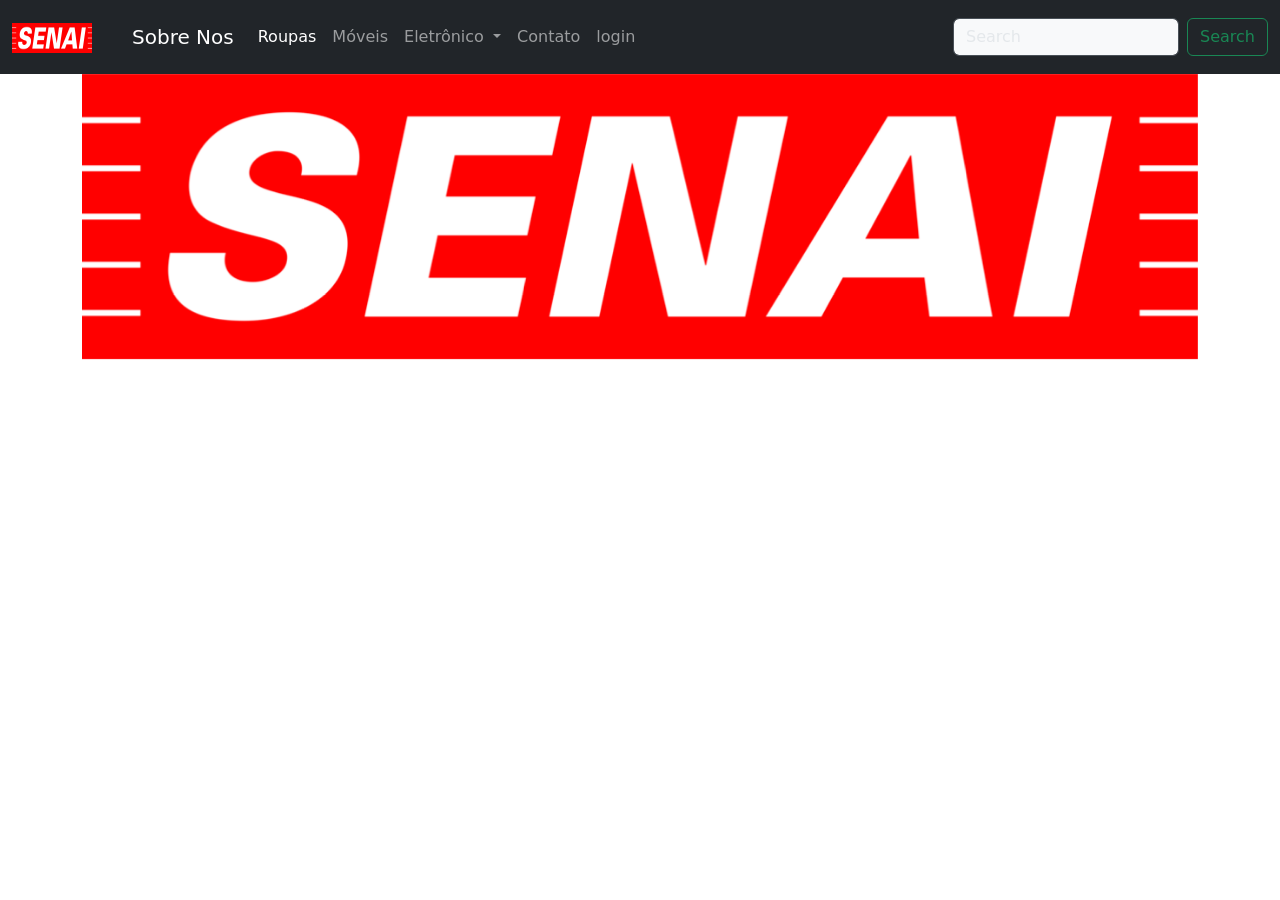
<file: BootStrapComponentes/index.html>
<!DOCTYPE html>
<html lang="en">

<head>
    <meta charset="UTF-8">
    <meta http-equiv="X-UA-Compatible" content="IE=edge">
    <meta name="viewport" content="width=device-width, initial-scale=1.0">
    <link rel="stylesheet" href="style.css">
    <link href="https://cdn.jsdelivr.net/npm/bootstrap@5.3.0-alpha3/dist/css/bootstrap.min.css" rel="stylesheet"
        integrity="sha384-KK94CHFLLe+nY2dmCWGMq91rCGa5gtU4mk92HdvYe+M/SXH301p5ILy+dN9+nJOZ" crossorigin="anonymous">
    <title>BootStrap</title>
</head>

<body>
   <!-- criar um header -->
    <header>
        <nav class="navbar navbar-expand-lg bg-dark" data-bs-theme="dark">
            <nav class="navbar navbar-expand-lg bg-dark" data-bs-theme="dark">
                <div class="container">
                  <a class="navbar-brand" href="#">
                    <img src="img/SENAI_São_Paulo_logo.png" alt="logo" width="80px" height="30px" >
                  </a>
                </div>
              </nav>
            <div class="container-fluid">
              <a class="navbar-brand" href="#">Sobre Nos</a>
              <button class="navbar-toggler" type="button" data-bs-toggle="collapse" data-bs-target="#navbarSupportedContent" aria-controls="navbarSupportedContent" aria-expanded="false" aria-label="Toggle navigation">
                <span class="navbar-toggler-icon"></span>
              </button>
              <div class="collapse navbar-collapse" id="navbarSupportedContent">
                <ul class="navbar-nav me-auto mb-2 mb-lg-0">
                  <li class="nav-item">
                    <a class="nav-link active" aria-current="page" href="#">Roupas</a>
                  </li>
                  <li class="nav-item">
                    <a class="nav-link" href="#">Móveis</a>
                  </li>
                  <li class="nav-item dropdown">
                    <a class="nav-link dropdown-toggle" href="#" role="button" data-bs-toggle="dropdown" aria-expanded="false">
                      Eletrônico
                    </a>
                    <ul class="dropdown-menu">
                      <li><a class="dropdown-item" href="#">Action</a></li>
                      <li><a class="dropdown-item" href="#">Another action</a></li>
                      <li><hr class="dropdown-divider"></li>
                      <li><a class="dropdown-item" href="#">Something else here</a></li>
                    </ul>
                  </li>
                  <li class="nav-item">
                    <a class="nav-link">Contato</a>
                  </li>
                  <li class="nav-item">
                    <a class="nav-link">login</a>
                  </li>
                </ul>
                <form class="d-flex" role="search">
                  <input class="form-control me-2 bg-light" type="search" placeholder="Search" aria-label="Search">
                  <button class="btn btn-outline-success" type="submit">Search</button>
                </form>
              </div>
            </div>
          </nav>
    </header>
    <section>
        <div class="container">
            <div class="row" height:"70vh">
                <div class="col">
                    <div id="carouselExampleIndicators" class="carousel slide">
                        <div class="carousel-indicators">
                          <button type="button" data-bs-target="#carouselExampleIndicators" data-bs-slide-to="0" class="active" aria-current="true" aria-label="Slide 1"></button>
                          <button type="button" data-bs-target="#carouselExampleIndicators" data-bs-slide-to="1" aria-label="Slide 2"></button>
                          <button type="button" data-bs-target="#carouselExampleIndicators" data-bs-slide-to="2" aria-label="Slide 3"></button>
                        </div>
                        <div class="carousel-inner" style="height: 70vh;">
                          <div class="carousel-item active">
                            <img src="img/SENAI_São_Paulo_logo.png" class="d-block w-100" alt="...">
                          </div>
                          <div class="carousel-item">
                            <img src="img/SENAI_São_Paulo_logo.png" class="d-block w-100" alt="...">
                          </div>
                          <div class="carousel-item">
                            <img src="img/SENAI_São_Paulo_logo.png" class="d-block w-100" alt="...">
                          </div>
                        </div>
                        <button class="carousel-control-prev" type="button" data-bs-target="#carouselExampleIndicators" data-bs-slide="prev">
                          <span class="carousel-control-prev-icon" aria-hidden="true"></span>
                          <span class="visually-hidden">Previous</span>
                        </button>
                        <button class="carousel-control-next" type="button" data-bs-target="#carouselExampleIndicators" data-bs-slide="next">
                          <span class="carousel-control-next-icon" aria-hidden="true"></span>
                          <span class="visually-hidden">Next</span>
                        </button>
                      </div>
                </div>
            </div>
        </div>
    </section>
</body>
<script src="https://cdn.jsdelivr.net/npm/bootstrap@5.3.0-alpha3/dist/js/bootstrap.bundle.min.js"
    integrity="sha384-ENjdO4Dr2bkBIFxQpeoTz1HIcje39Wm4jDKdf19U8gI4ddQ3GYNS7NTKfAdVQSZe"
    crossorigin="anonymous"></script>

</html>
</file>
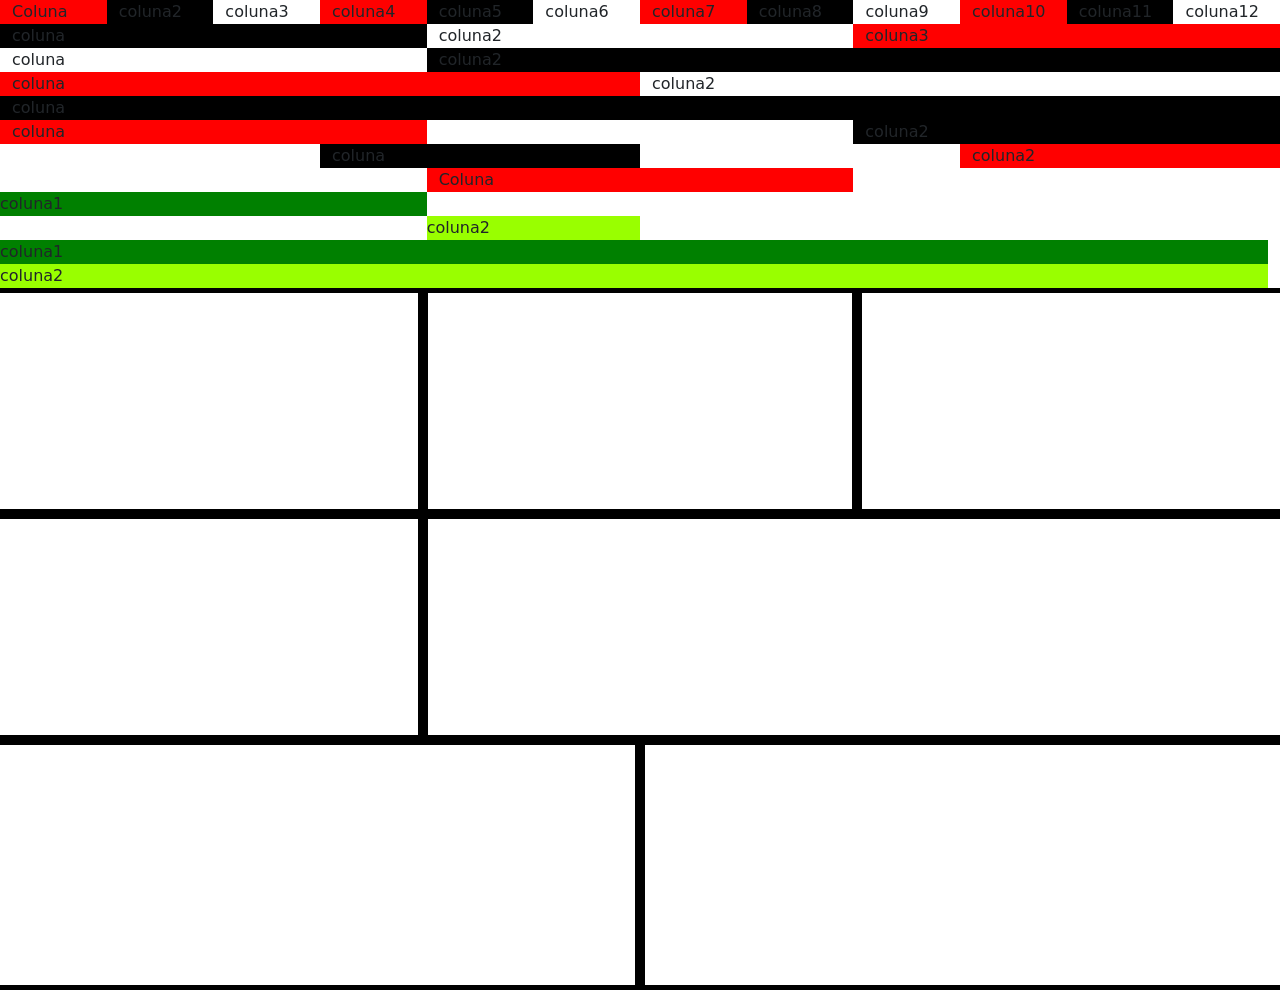
<file: BootStrapGrid/index.html>
<!DOCTYPE html>
<html lang="pt-br">
<head>
    <meta charset="UTF-8">
    <meta http-equiv="X-UA-Compatible" content="IE=edge">
    <meta name="viewport" content="width=device-width, initial-scale=1.0">
    <link rel="stylesheet" href="https://cdn.jsdelivr.net/npm/bootstrap@5.3.0-alpha3/dist/css/bootstrap.min.css">
    <title>bootstrap</title>
</head>
<body>
    <div class="container-fluid">
        <div class="row">
            <div class="col" style="background-color: rgb(255, 0, 0);">Coluna</div>
            <div class="col" style="background-color: black;">coluna2</div>
            <div class="col" style="background-color: rgb(255, 255, 255);">coluna3</div>
            <div class="col" style="background-color: rgb(255, 0, 0);">coluna4</div>
            <div class="col" style="background-color: rgb(0, 0, 0);">coluna5</div>
            <div class="col" style="background-color: rgb(255, 255, 255);">coluna6</div>
            <div class="col" style="background-color: rgb(255, 0, 0);">coluna7</div>
            <div class="col" style="background-color: black;">coluna8</div>
            <div class="col" style="background-color: rgb(255, 255, 255);">coluna9</div>
            <div class="col" style="background-color: rgb(255, 0, 0);">coluna10</div>
            <div class="col" style="background-color: rgb(0, 0, 0);">coluna11</div>
            <div class="col" style="background-color: rgb(255, 255, 255);">coluna12</div>
        </div>

        <div class="row">
            <div class="col-4" style="background-color: rgb(0, 0, 0);">coluna</div>
            <div class="col-4" style="background-color: rgb(255, 255, 255);">coluna2</div>
            <div class="col-4" style="background-color: rgb(255, 0, 0);">coluna3</div>
        </div>

        <div class="row">
            <div class="col-4" style="background-color: rgb(255, 255, 255);">coluna</div>
            <div class="col-8" style="background-color: black;">coluna2</div>
        </div>

        <div class="row">
            <div class="col-6" style="background-color: rgb(255, 0, 0);">coluna</div>
            <div class="col-6" style="background-color: rgb(255, 255, 255);">coluna2</div>
        </div>

        <div class="row">
            <div class="col-12" style="background-color: rgb(0, 0, 0);">coluna</div>
        </div>

        <div class="row">
            <div class="col-4" style="background-color: rgb(255, 0, 0);">coluna</div>
            <div class="col-4 offset-4" style="background-color: rgb(0, 0, 0);">coluna2</div>
        </div>

        <div class="row">
            <div class="col-3 offset-3" style="background-color: rgb(0, 0, 0);">coluna</div>
            <div class="col-3 offset-3" style="background-color: rgb(255, 0, 0);">coluna2</div>
        </div>

        <div class="row">
            <div class="col-4 offset-4" style="background-color: rgb(255, 0, 0);">Coluna</div>
        </div>
    </div>

    <div class="row">
        <div class="col">
                    <div class="col-4" style="background-color: green;">coluna1</div>
                    <div class="col-2 offset-4" style="background-color: rgb(153, 255, 0);">coluna2</div>
        </div>
        <div class="row">
            <div class="col-md-6 col-md-12" style="background-color: green;">coluna1</div>
            <div class="col1-md-6 col-12" style="background-color: rgb(153, 255, 0);">coluna2</div>
        </div>
        <div class="container">
        <div class="row" style="margin: top 60px;">
            <div class="col" style="border: 5px; border-style: solid; border-color: rgb(0, 0, 0)"><br><br><br><br><br><br><br><br><br></div>
            <div class="col" style="border: 5px; border-style: solid; border-color: rgb(0, 0, 0)"></div>
            <div class="col" style="border: 5px; border-style: solid; border-color: rgb(0, 0, 0)"></div>
        </div>
        <div class="row">
            <div class="col-4" style="border: 5px; border-style: solid; border-color: rgb(0, 0, 0)"><br><br><br><br><br><br><br><br><br></div>
            <div class="col-8" style="border: 5px; border-style: solid; border-color: rgb(0, 0, 0)"></div>
        </div>
        <div class="row">
            <div class="col" style="border: 5px; border-style: solid; border-color: rgb(0, 0, 0)"><br><br><br><br><br><br><br><br><br><br></div>
            <div class="col" style="border: 5px; border-style: solid; border-color: rgb(0, 0, 0)"></div>
        </div>
        </div>
    </div>
</body>
</html>
</file>
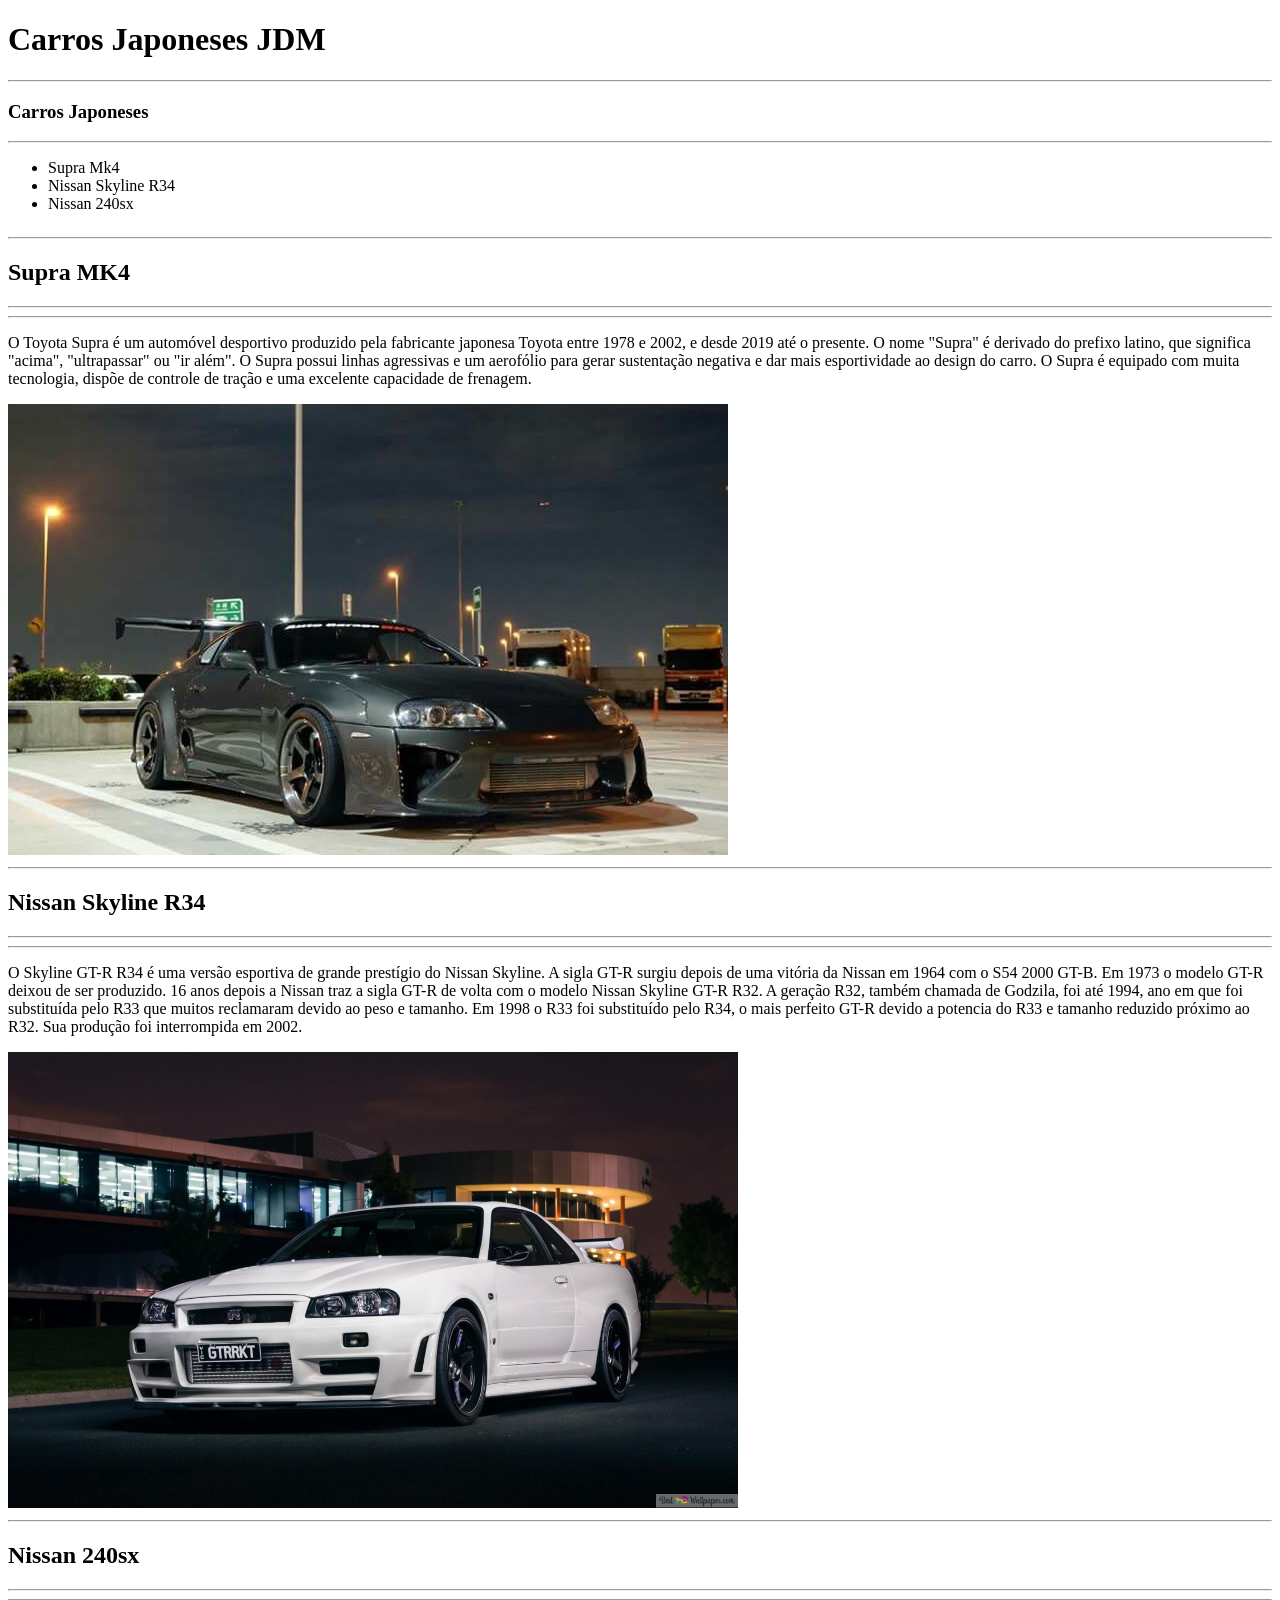
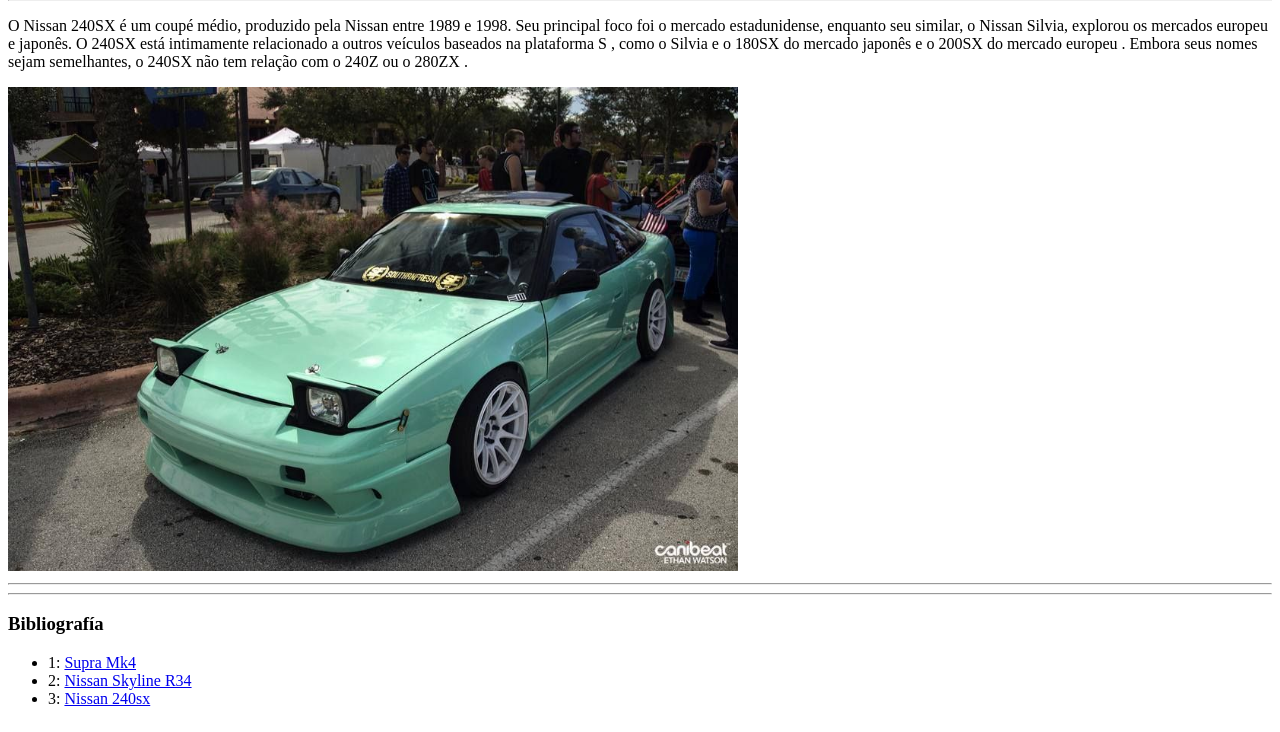
<file: Exercicio1Wiki/index.html>
<!DOCTYPE html>
<html lang="pt-br">

<head>
    <meta charset="UTF-8">
    <meta http-equiv="X-UA-Compatible" content="IE=edge">
    <meta name="viewport" content="width=device-width, initial-scale=1.0">
    <title>Página Wiki</title>
</head>

<body>
    <h1>Carros Japoneses JDM</h1>
    <hr>
    <h3>Carros Japoneses</h3>
    <hr>
    <table>
        <ul>
            <li>Supra Mk4</li>
            <li>Nissan Skyline R34</li>
            <li>Nissan 240sx</li>
        </ul>
    </table>
    <hr>
    <h2>Supra MK4</h2>
    <hr>
    <hr>
    <p>O Toyota Supra é um automóvel desportivo produzido pela fabricante japonesa Toyota entre 1978 e 2002, e desde
        2019 até o presente. O nome "Supra" é derivado do prefixo latino, que significa "acima", "ultrapassar" ou "ir
        além". O Supra possui linhas agressivas e um aerofólio para gerar sustentação negativa e dar mais esportividade
        ao design do carro. O Supra é equipado com muita tecnologia, dispõe de controle de tração e uma excelente
        capacidade de frenagem.</p>
    <img src="Img/7a20f7ca42d6ac8cc7ac5b79fec4a830.jpg" alt="Supra Mk4">
    <hr>
    <h2>Nissan Skyline R34</h2>
    <hr>
    <hr>
    <p>O Skyline GT-R R34 é uma versão esportiva de grande prestígio do Nissan Skyline. A sigla GT-R surgiu depois de
        uma vitória da Nissan em 1964 com o S54 2000 GT-B. Em 1973 o modelo GT-R deixou de ser produzido. 16 anos depois
        a Nissan traz a sigla GT-R de volta com o modelo Nissan Skyline GT-R R32. A geração R32, também chamada de
        Godzila, foi até 1994, ano em que foi substituída pelo R33 que muitos reclamaram devido ao peso e tamanho. Em
        1998 o R33 foi substituído pelo R34, o mais perfeito GT-R devido a potencia do R33 e tamanho reduzido próximo ao
        R32. Sua produção foi interrompida em 2002.</p>
    <img src="Img/white-nissan-skyline-gt-r-r34-at-night-wallpaper-2560x1600_7.jpg" alt="Nissan Skyline R34"
        width="730px">
    <hr>
    <h2>Nissan 240sx</h2>
    <hr>
    <hr>
    <p>O Nissan 240SX é um coupé médio, produzido pela Nissan entre 1989 e 1998. Seu principal foco foi o mercado
        estadunidense, enquanto seu similar, o Nissan Silvia, explorou os mercados europeu e japonês. O 240SX está
        intimamente relacionado a outros veículos baseados na plataforma S , como o Silvia e o 180SX do mercado japonês
        e o 200SX do mercado europeu . Embora seus nomes sejam semelhantes, o 240SX não tem relação com o 240Z ou o
        280ZX .</p>
    <img src="Img/0d605fc98db16ed4477771c64c9a5307.jpg" alt="Nissan 240sx" width="730px">
    <hr>
    <hr>
    <h3>Bibliografía</h3>
    <table>
        <ul>
            <li>1: <a href="https://pt.wikipedia.org/wiki/Toyota_Supra">Supra Mk4</a></li>
            <li>2: <a href="https://pt.wikipedia.org/wiki/Nissan_Skyline_GTR_R34">Nissan Skyline R34</a></li>
            <li>3: <a href="https://en.wikipedia.org/wiki/Nissan_240SX">Nissan 240sx</a></li>
        </ul>
    </table>
</body>

</html>
</file>
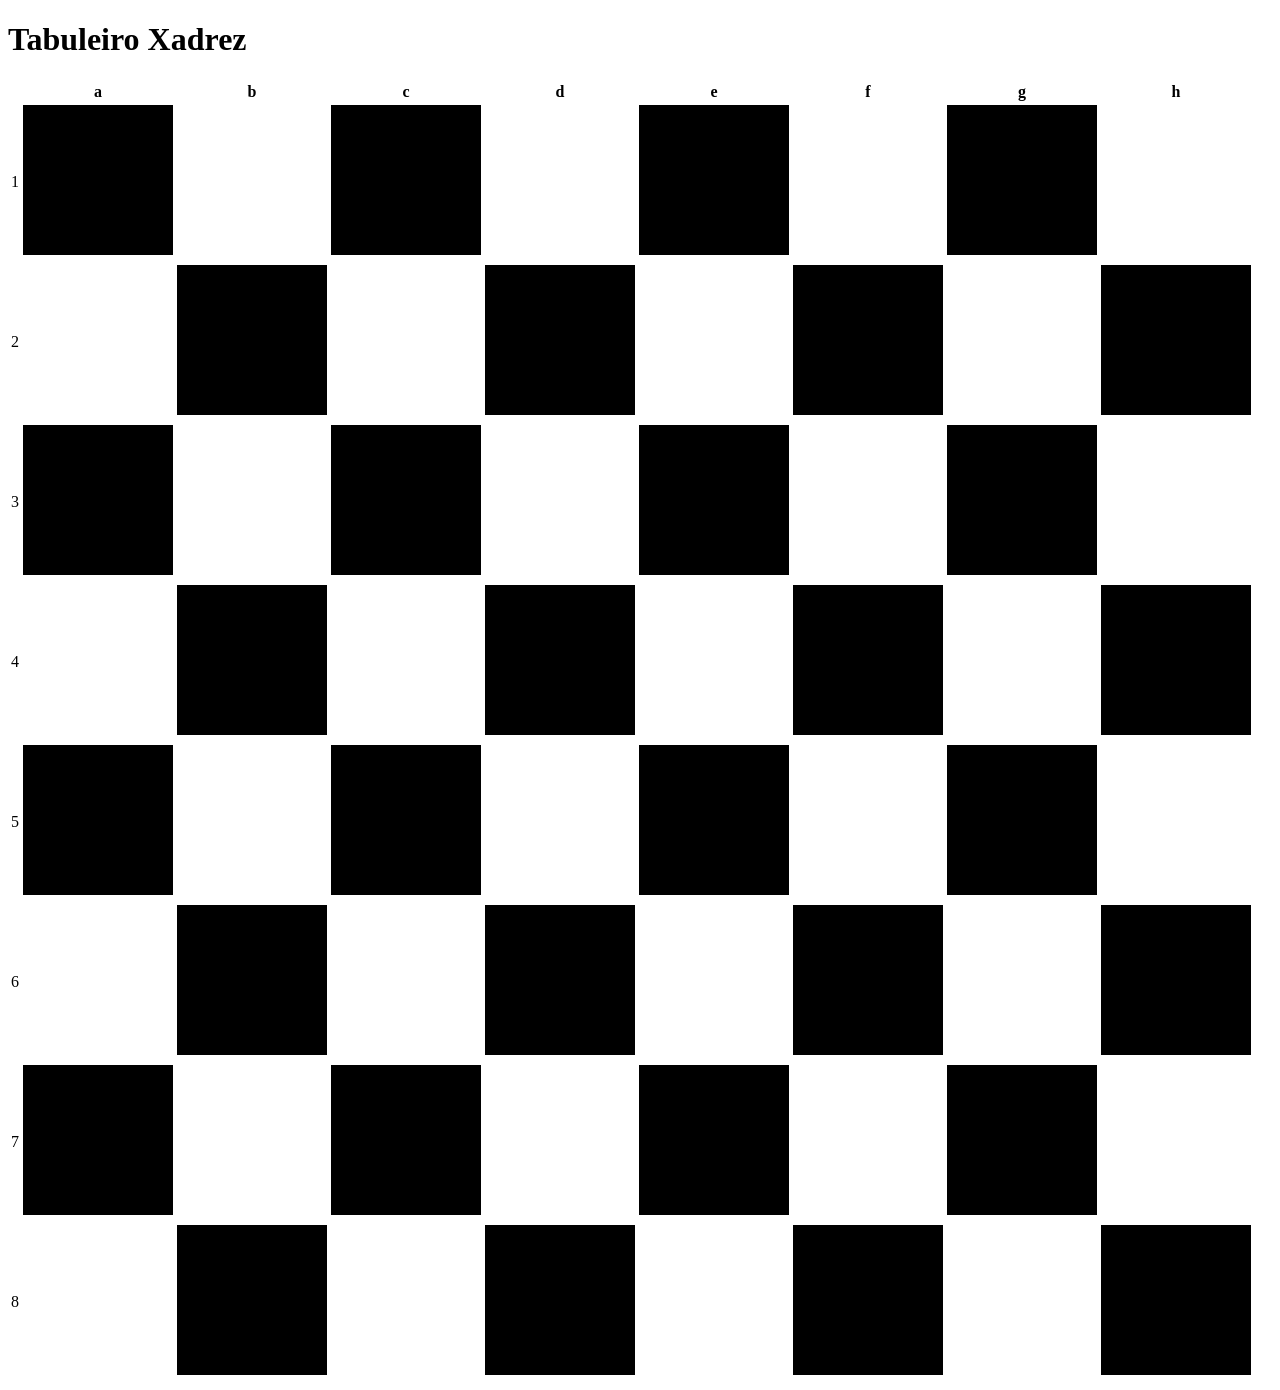
<file: Exercicio2Xadrez/index.html>
<!DOCTYPE html>
<html lang="pt-br">
<head>
    <meta charset="UTF-8">
    <meta http-equiv="X-UA-Compatible" content="IE=edge">
    <meta name="viewport" content="width=device-width, initial-scale=1.0">
    <title>Xadrez</title>
</head>
<body>
    <h1> Tabuleiro Xadrez </h1>
    <table>
        <thead>
            <th> </th>
            <th>a</th>
            <th>b</th>
            <th>c</th>
            <th>d</th>
            <th>e</th>
            <th>f</th>
            <th>g</th>
            <th>h</th>
        </thead>
        <tbody>
            <td>1</td>
            <td><img src="Img/pecapreta.png" alt="" width="150px"> </td>
            <td><img src="Img/pecabranca.png" alt="" width="150px"> </td>
            <td><img src="Img/pecapreta.png" alt="" width="150px"> </td>
            <td><img src="Img/pecabranca.png" alt="" width="150px"> </td>
            <td><img src="Img/pecapreta.png" alt="" width="150px"> </td>
            <td><img src="Img/pecabranca.png" alt="" width="150px"> </td>
            <td><img src="Img/pecapreta.png" alt="" width="150px"> </td>
            <td><img src="Img/pecabranca.png" alt="" width="150px"> </td>
            <tr></tr>
            <td>2</td>
            <td><img src="Img/pecabranca.png" alt="" width="150px"> </td>
            <td><img src="Img/pecapreta.png" alt="" width="150px"> </td>
            <td><img src="Img/pecabranca.png" alt="" width="150px"> </td>
            <td><img src="Img/pecapreta.png" alt="" width="150px"> </td>
            <td><img src="Img/pecabranca.png" alt="" width="150px"> </td>
            <td><img src="Img/pecapreta.png" alt="" width="150px"> </td>
            <td><img src="Img/pecabranca.png" alt="" width="150px"> </td>
            <td><img src="Img/pecapreta.png" alt="" width="150px"> </td>
            <tr></tr>
            <td>3</td>
            <td><img src="Img/pecapreta.png" alt="" width="150px"> </td>
            <td><img src="Img/pecabranca.png" alt="" width="150px"> </td>
            <td><img src="Img/pecapreta.png" alt="" width="150px"> </td>
            <td><img src="Img/pecabranca.png" alt="" width="150px"> </td>
            <td><img src="Img/pecapreta.png" alt="" width="150px"> </td>
            <td><img src="Img/pecabranca.png" alt="" width="150px"> </td>
            <td><img src="Img/pecapreta.png" alt="" width="150px"> </td>
            <td><img src="Img/pecabranca.png" alt="" width="150px"> </td>
            <tr></tr>
            <td>4</td>
            <td><img src="Img/pecabranca.png" alt="" width="150px"> </td>
            <td><img src="Img/pecapreta.png" alt="" width="150px"> </td>
            <td><img src="Img/pecabranca.png" alt="" width="150px"> </td>
            <td><img src="Img/pecapreta.png" alt="" width="150px"> </td>
            <td><img src="Img/pecabranca.png" alt="" width="150px"> </td>
            <td><img src="Img/pecapreta.png" alt="" width="150px"> </td>
            <td><img src="Img/pecabranca.png" alt="" width="150px"> </td>
            <td><img src="Img/pecapreta.png" alt="" width="150px"> </td>
            <tr></tr>
            <td>5</td>
            <td><img src="Img/pecapreta.png" alt="" width="150px"> </td>
            <td><img src="Img/pecabranca.png" alt="" width="150px"> </td>
            <td><img src="Img/pecapreta.png" alt="" width="150px"> </td>
            <td><img src="Img/pecabranca.png" alt="" width="150px"> </td>
            <td><img src="Img/pecapreta.png" alt="" width="150px"> </td>
            <td><img src="Img/pecabranca.png" alt="" width="150px"> </td>
            <td><img src="Img/pecapreta.png" alt="" width="150px"> </td>
            <td><img src="Img/pecabranca.png" alt="" width="150px"> </td>
            <tr></tr>
            <td>6</td>
            <td><img src="Img/pecabranca.png" alt="" width="150px"> </td>
            <td><img src="Img/pecapreta.png" alt="" width="150px"> </td>
            <td><img src="Img/pecabranca.png" alt="" width="150px"> </td>
            <td><img src="Img/pecapreta.png" alt="" width="150px"> </td>
            <td><img src="Img/pecabranca.png" alt="" width="150px"> </td>
            <td><img src="Img/pecapreta.png" alt="" width="150px"> </td>
            <td><img src="Img/pecabranca.png" alt="" width="150px"> </td>
            <td><img src="Img/pecapreta.png" alt="" width="150px"> </td>
            <tr></tr>
            <td>7</td>
            <td><img src="Img/pecapreta.png" alt="" width="150px"> </td>
            <td><img src="Img/pecabranca.png" alt="" width="150px"> </td>
            <td><img src="Img/pecapreta.png" alt="" width="150px"> </td>
            <td><img src="Img/pecabranca.png" alt="" width="150px"> </td>
            <td><img src="Img/pecapreta.png" alt="" width="150px"> </td>
            <td><img src="Img/pecabranca.png" alt="" width="150px"> </td>
            <td><img src="Img/pecapreta.png" alt="" width="150px"> </td>
            <td><img src="Img/pecabranca.png" alt="" width="150px"> </td>
            <tr></tr>
            <td>8</td>
            <td><img src="Img/pecabranca.png" alt="" width="150px"> </td>
            <td><img src="Img/pecapreta.png" alt="" width="150px"> </td>
            <td><img src="Img/pecabranca.png" alt="" width="150px"> </td>
            <td><img src="Img/pecapreta.png" alt="" width="150px"> </td>
            <td><img src="Img/pecabranca.png" alt="" width="150px"> </td>
            <td><img src="Img/pecapreta.png" alt="" width="150px"> </td>
            <td><img src="Img/pecabranca.png" alt="" width="150px"> </td>
            <td><img src="Img/pecapreta.png" alt="" width="150px"> </td>
        </tbody>
    </table>    
</body>
</html>
</file>
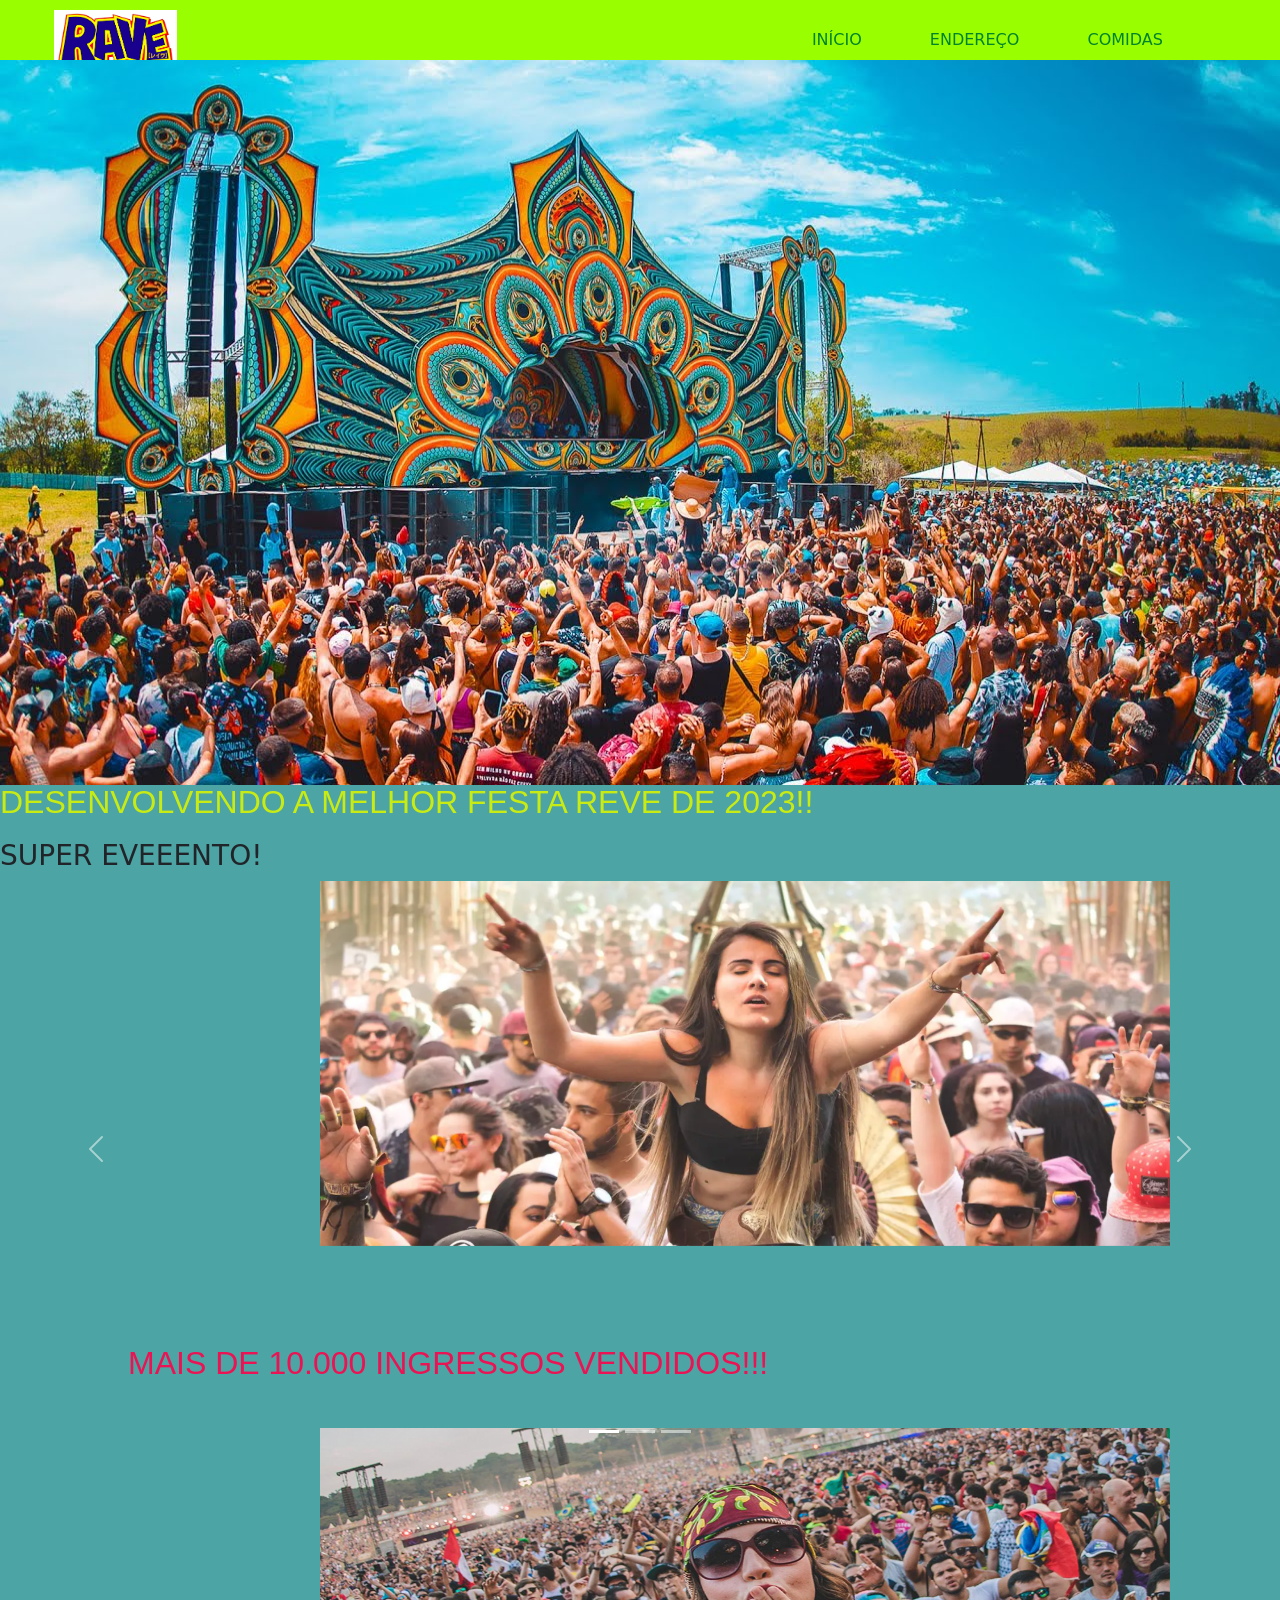
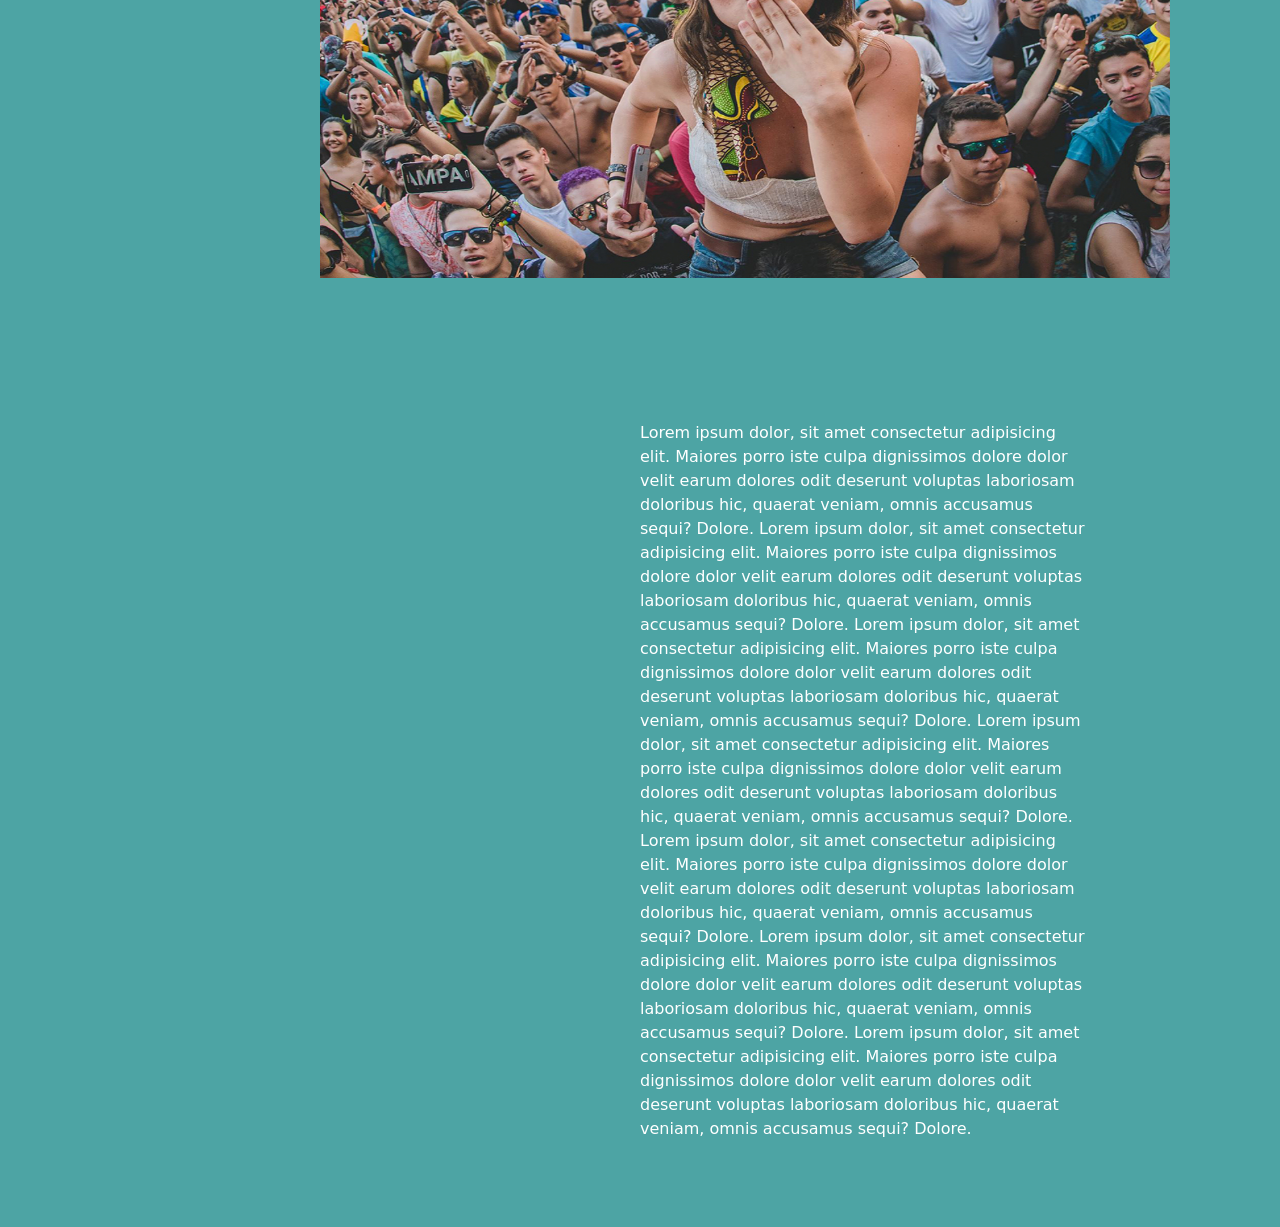
<file: ExercicioResonsividadeMidiaQuery/index.html>
<!DOCTYPE html>
<html lang="pt-br">

<head>
    <meta charset="UTF-8">
    <meta http-equiv="X-UA-Compatible" content="IE=edge">
    <meta name="viewport" content="width=device-width, initial-scale=1.0">
    <title>SENAI DEV</title>
    <link href="https://cdn.jsdelivr.net/npm/bootstrap@5.3.0-alpha3/dist/css/bootstrap.min.css" rel="stylesheet" integrity="sha384-KK94CHFLLe+nY2dmCWGMq91rCGa5gtU4mk92HdvYe+M/SXH301p5ILy+dN9+nJOZ" crossorigin="anonymous">
    <link rel="stylesheet" href="style.css">
</head>

<body>
    <header>
        <nav id="menu">
            <img src="img/download.logoo.png" alt="SENAI LOGO">
            <a href="inicio.html" class="linkMenu">INÍCIO</a>
            <a href="endereço.html" class="linkMenu">ENDEREÇO</a>
            <a href="comidas.html" class="linkMenu">COMIDAS</a>
            <a href="atracoes.html" class="linkMenu">ATRAÇOES</a>
            <img src="img/hamburger-menu.jpg" alt="hamburger">
        </nav>
    </header>
    <div class="parte1">
        <img src="img/maxresdefault.foto1.jpg" alt="fundo">
        <H1></H1>
        <H2>DESENVOLVENDO A MELHOR FESTA REVE DE 2023!!</H2>
        <H3></H3>
    </div>
    <div class="parte2"><div id="carouselExampleIndicators" class="carousel slide">
        <H1></H1>
        <H2></H2>
        <H3>SUPER EVEEENTO!</H3>
        <div class="carousel-indicators">
          <button type="button" data-bs-target="#carouselExampleIndicators" data-bs-slide-to="0" class="active" aria-current="true" aria-label="Slide 1"></button>
          <button type="button" data-bs-target="#carouselExampleIndicators" data-bs-slide-to="1" aria-label="Slide 2"></button>
          <button type="button" data-bs-target="#carouselExampleIndicators" data-bs-slide-to="2" aria-label="Slide 3"></button>
        </div>
        <div class="carousel-inner">
          <div class="carousel-item active">
            <img src="img/Festa-Rave-4.webp" class="d-block w-95" alt="">
          </div>
          <div class="carousel-item">
            <img src="img/TRIBE_Festival_2019_creditos_-_Gu.2e16d0ba.fill-1140x640.jpg" class="d-block w-95" alt="10">
          </div>
          <div class="carousel-item">
            <img src="img/img-destaque-post-raves-festivais-trance-brasil-2018.jpg" class="d-block w-95" alt="10">
          </div>
        </div>
        <button class="carousel-control-prev" type="button" data-bs-target="#carouselExampleIndicators" data-bs-slide="prev">
          <span class="carousel-control-prev-icon" aria-hidden="true"></span>
          <span class="visually-hidden">Previous</span>
        </button>
        <button class="carousel-control-next" type="button" data-bs-target="#carouselExampleIndicators" data-bs-slide="next">
          <span class="carousel-control-next-icon" aria-hidden="true"></span>
          <span class="visually-hidden">Next</span>
        </button>
      </div>
        <H1>MAIS DE 10.000 INGRESSOS VENDIDOS!!!</H1>







      <h2></h2>
        <img src="img/img-destaque-post-eventos-festivais-musica-eletronica-2018-brasil.jpg" alt="TI"><p>Lorem ipsum dolor, sit amet consectetur adipisicing elit. Maiores porro iste culpa dignissimos dolore dolor
            velit earum dolores odit deserunt voluptas laboriosam doloribus hic, quaerat veniam, omnis accusamus sequi?
            Dolore. Lorem ipsum dolor, sit amet consectetur adipisicing elit. Maiores porro iste culpa dignissimos dolore dolor
            velit earum dolores odit deserunt voluptas laboriosam doloribus hic, quaerat veniam, omnis accusamus sequi?
            Dolore. Lorem ipsum dolor, sit amet consectetur adipisicing elit. Maiores porro iste culpa dignissimos dolore dolor
            velit earum dolores odit deserunt voluptas laboriosam doloribus hic, quaerat veniam, omnis accusamus sequi?
            Dolore. Lorem ipsum dolor, sit amet consectetur adipisicing elit. Maiores porro iste culpa dignissimos dolore dolor
            velit earum dolores odit deserunt voluptas laboriosam doloribus hic, quaerat veniam, omnis accusamus sequi?
            Dolore. Lorem ipsum dolor, sit amet consectetur adipisicing elit. Maiores porro iste culpa dignissimos dolore dolor
            velit earum dolores odit deserunt voluptas laboriosam doloribus hic, quaerat veniam, omnis accusamus sequi?
            Dolore. Lorem ipsum dolor, sit amet consectetur adipisicing elit. Maiores porro iste culpa dignissimos dolore dolor
            velit earum dolores odit deserunt voluptas laboriosam doloribus hic, quaerat veniam, omnis accusamus sequi?
            Dolore. Lorem ipsum dolor, sit amet consectetur adipisicing elit. Maiores porro iste culpa dignissimos dolore dolor
            velit earum dolores odit deserunt voluptas laboriosam doloribus hic, quaerat veniam, omnis accusamus sequi?
            Dolore.</p>
    </div>
</body>
<script src="https://cdn.jsdelivr.net/npm/bootstrap@5.3.0-alpha3/dist/js/bootstrap.bundle.min.js" integrity="sha384-ENjdO4Dr2bkBIFxQpeoTz1HIcje39Wm4jDKdf19U8gI4ddQ3GYNS7NTKfAdVQSZe" crossorigin="anonymous"></script>
</html>
</file>
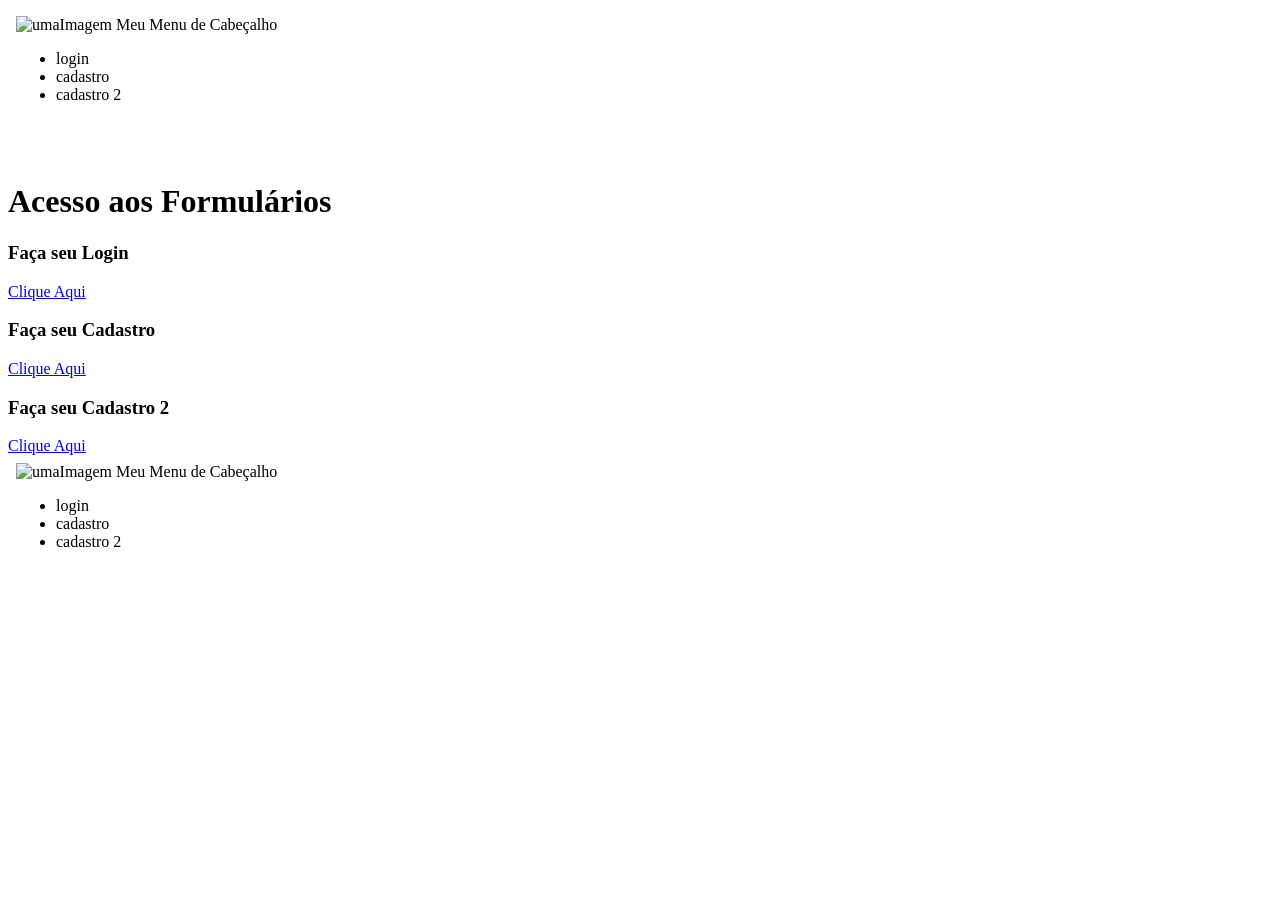
<file: FormulariosSimples/index.html>
<!DOCTYPE html>
<html lang="pt-br">

<head>
    <meta charset="UTF-8">
    <meta http-equiv="X-UA-Compatible" content="IE=edge">
    <meta name="viewport" content="width=device-width, initial-scale=1.0">
    <title>Formulário</title>
</head>

<body>
    <iframe src="header.html" frameborder="0" width="1900" height=""></iframe>
    <h1>Acesso aos Formulários</h1>
    <h3>Faça seu Login</h3>
    <a href="login.html">Clique Aqui</a>
    <h3>Faça seu Cadastro</h3>
    <a href="cadastro.html">Clique Aqui</a>
    <h3>Faça seu Cadastro 2</h3>
    <a href="cadastro2.html">Clique Aqui</a>
    <iframe src="footer.html" frameborder="0" width="1900" height=""></iframe>
</body>

</html>
</file>
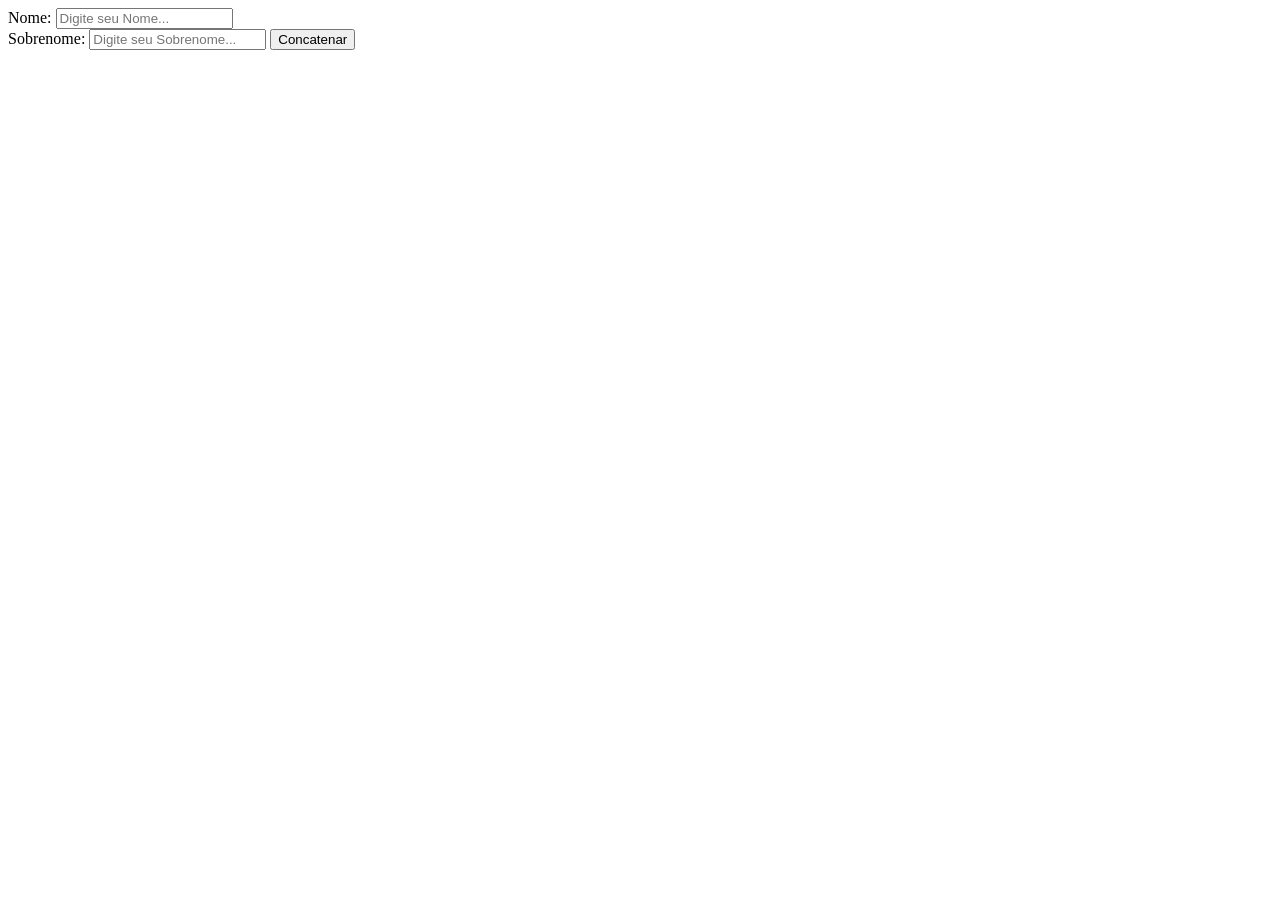
<file: JavaScriptLogica/index.html>
<!DOCTYPE html>
<html lang="pt-br">
<head>
    <meta charset="UTF-8">
    <meta http-equiv="X-UA-Compatible" content="IE=edge">
    <meta name="viewport" content="width=device-width, initial-scale=1.0">
    <title>Document</title>
</head>
<body>
    <form action="" id="MeuForm">
        <label for="pNome">Nome:</label>
        <input type="text" id="pNome" placeholder="Digite seu Nome...">
        <br>
        <label for="pSobre">Sobrenome:</label>
        <input type="text" id="pSobre" placeholder="Digite seu Sobrenome...">
        <input type="button" value="Concatenar" onclick="concatenar()">
    </form>
</body>
<script src="script.js"></script>
</html>
</file>
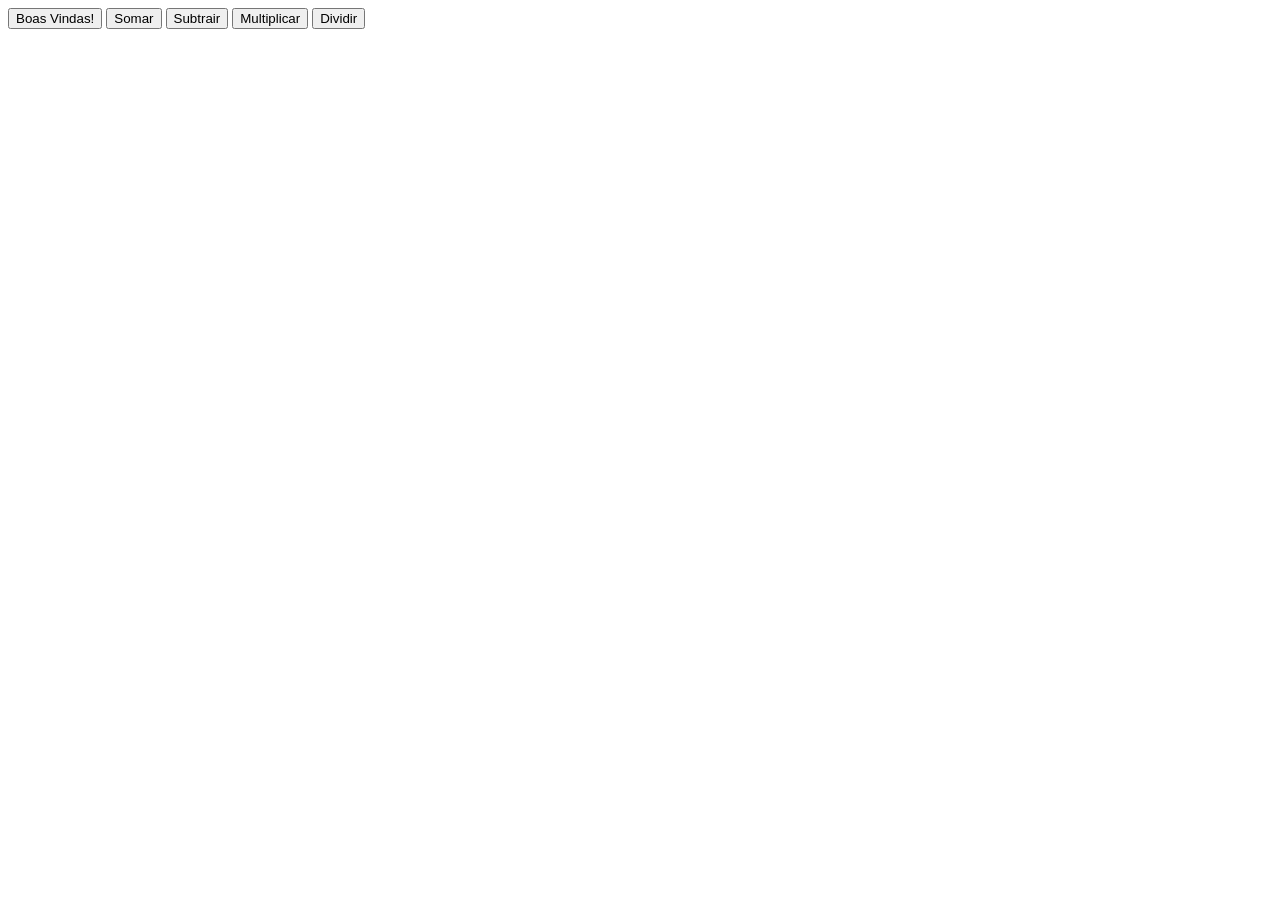
<file: JavaScriptOperadores/index.html>
<!DOCTYPE html>
<html lang="pt-br">
<head>
    <meta charset="UTF-8">
    <meta http-equiv="X-UA-Compatible" content="IE=edge">
    <meta name="viewport" content="width=device-width, initial-scale=1.0">
    <title>JavaScript</title>
</head>
<body>
    <button onclick="boasVindas()">Boas Vindas!</button>
    <button onclick="somar()">Somar</button>
    <button onclick="subtracao()">Subtrair</button>
    <button onclick="multiplicacao()">Multiplicar</button>
    <button onclick="divisao()">Dividir</button>
</body>
    <script src="script.js"></script>
</html>
</file>
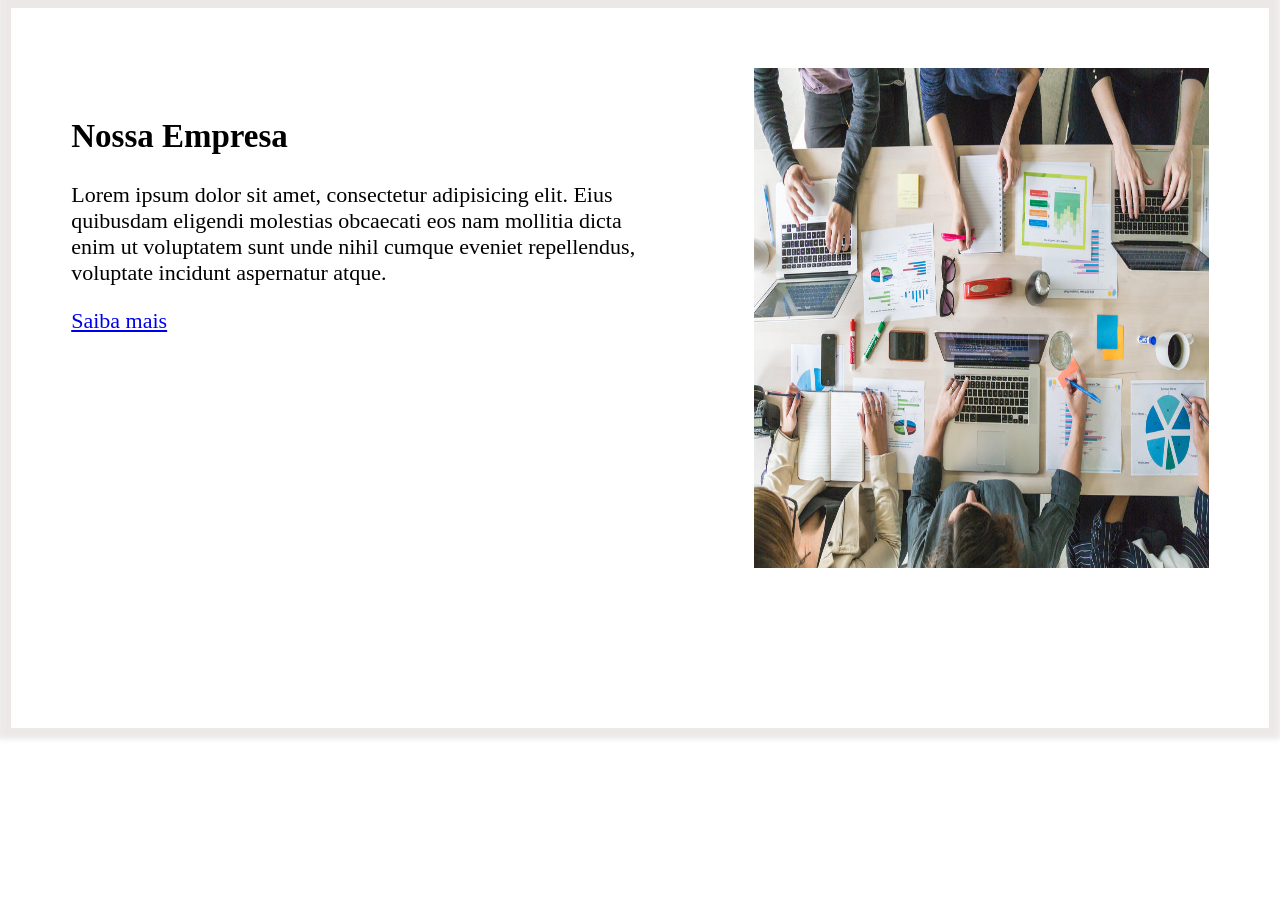
<file: ResponsividadeMQCSS/index.html>
<!DOCTYPE html>
<html lang="pt-br">

<head>
    <meta charset="UTF-8">
    <meta http-equiv="X-UA-Compatible" content="IE=edge">
    <meta name="viewport" content="width=device-width, initial-scale=1.0">
    <title>Responsividade</title>
    <link rel="stylesheet" href="style.css">
</head>

<body>
    <div class="banner">
        <img src="img/business-team-meeting-boardroom.jpg" alt="">
        <section class="texto">
            <h1>Nossa Empresa</h1>
            <p>
                Lorem ipsum dolor sit amet, consectetur adipisicing elit. Eius quibusdam eligendi molestias obcaecati
                eos nam mollitia dicta enim ut voluptatem sunt unde nihil cumque eveniet repellendus, voluptate incidunt
                aspernatur atque.
            </p>
            <a class="btn-banner" href="a" target="_blank">
                Saiba mais
            </a>
        </section>
    </div>
</body> 

</html>
</file>
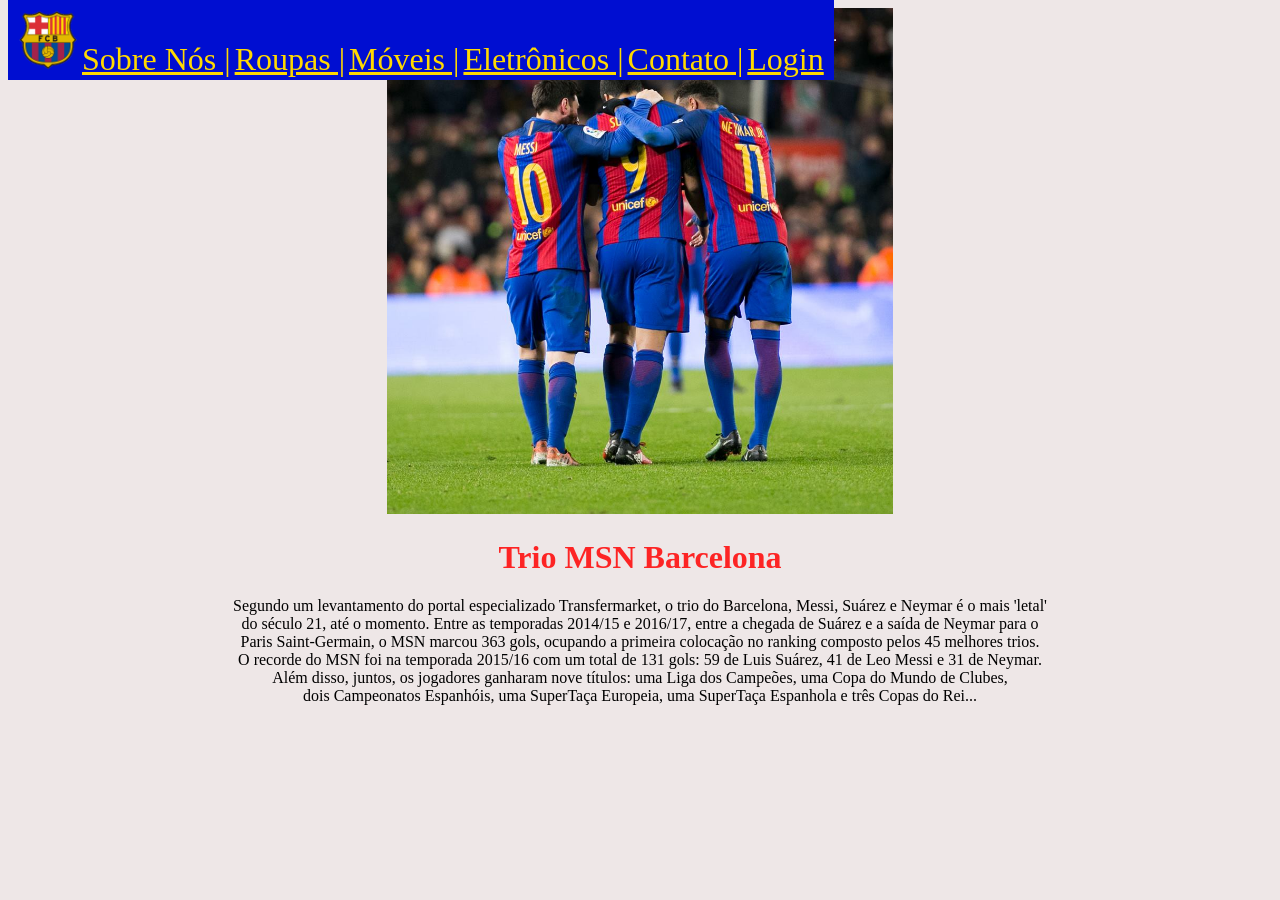
<file: SemanticaCSS/index.html>
<!DOCTYPE html>
<html lang="pt-br">

<head>
    <meta charset="UTF-8">
    <meta http-equiv="X-UA-Compatible" content="IE=edge">
    <meta name="viewport" content="width=device-width, initial-scale=1.0">
    <title>Semântica CSS</title>
    <link rel="stylesheet" href="style.css">
</head>

<body>
    <header>
        <nav id="menu">
            <img src="img/FC-Barcelona-icon.png" alt="logo">
            <a href="" class="linkMenu">Sobre Nós |</a>
            <a href="" class="linkMenu">Roupas |</a>
            <a href="" class="linkMenu">Móveis |</a>
            <a href="" class="linkMenu">Eletrônicos |</a>
            <a href="contato.html" class="linkMenu">Contato |</a>
            <a href="login.html" class="linkMenu">Login</a>
        </nav>
        <hr>
    </header>
    <div class="parte1">
        <img src="img/Trio-MSN-Barça.jpg" alt="MSN Barça" width="800px">
        <h1>Trio MSN Barcelona</h1>
        <p>Segundo um levantamento do portal especializado Transfermarket, o trio do Barcelona, Messi, Suárez e Neymar é
            o mais 'letal'<br> do século 21, até o momento. Entre as temporadas 2014/15 e 2016/17, entre a chegada de Suárez
            e a saída de Neymar para o <br> Paris Saint-Germain, o MSN marcou 363 gols, ocupando a primeira colocação no
            ranking composto pelos 45 melhores trios. <br>
            O recorde do MSN foi na temporada 2015/16 com um total de 131 gols: 59 de Luis Suárez, 41 de Leo Messi e 31
            de Neymar. <br> Além disso, juntos, os jogadores ganharam nove títulos: uma Liga dos Campeões, uma Copa do Mundo
            de Clubes, <br> dois Campeonatos Espanhóis, uma SuperTaça Europeia, uma SuperTaça Espanhola e três Copas do
            Rei...
        </p>
    </div>
</body>

</html>
</file>
<file: BootStrapComponentes/style.css>
header .navbar navbar-expand-lg bg-dark .img {
    
}
</file>
<file: ExercicioResonsividadeMidiaQuery/style.css>
body {
    background-color: rgb(104, 59, 104);
    margin: 0px;
}

#menu {
    width: 100%;
    height: 60px;
    background-color: rgb(153, 255, 0);
    text-align: center;
    padding: 10px;
}

#menu img {
    height: 60px;
    margin-right: 50%;
}

.linkMenu {
    color: rgb(0, 131, 44);
    font-size: 1em;
    margin-right: 5%;
    text-decoration: none;
}

.parte1 img {
    width: 100%;
    height: 725px;

}

.parte1 h1 {
    position: relative;
    margin-right: 0%;
    left: 150px;
    bottom: 500px;
    color: rgb(240, 229, 229);
    font-family: Arial;
    
}

.parte1 h2 {
    position: relative;
    bottom: 10px;
    color: white;
    font-family: Arial;
    font-size: xx-large;
    color: rgb(200, 236, 19);
    

}


.parte2 h1 {
    position: relative;
    bottom: 115px;
    margin-left: 10%;
    color: rgb(236, 19, 84);
    font-family: Arial;
    font-size: xx-large;
}

.parte2 h2 {
    float: right;
    margin-right: 23%;
    color: rgb(250, 204, 0);
    position: relative;
    bottom: 100px;
    font-family: Arial;
    font-size: xx-large;
}

.parte2 img {
    position: relative;
    bottom: 100px;
    float: left;
    width: 40%;
    height: 450px;
    margin-left: 3%;
    margin-bottom: 10%;
}

.parte2 p {
    margin-left: 50%;
    margin-right: 15%;
    position: relative;
    bottom: 70px;
    color: white;


}


@media screen and (max-width: 768px) {
    .parte1 {font-size: 26px;}
    .parte2 {padding: 90px;}
    .parte2 img {width: 315px;}
    .banner p {}
}
.parte2 img {
    margin-right: 25%;
    margin-left: 25%;
    width: 850px;
    position: relative;
    bottom: 85px; 

    
} 
body {
    background-color: rgb(77, 164, 164);
    margin: 0%;
}
.Beta1 img {
    width: 75%;
    height: 625px;

}
.Ultra2 img {
    width: 100%;
    height: 350px;
}
.cardsSeparados{
    display: flex;
    flex-direction: row;
}
</file>
<file: ResponsividadeMQCSS/style.css>
.banner{
    width: 90%;
    height: 600px;
    padding: 60px;
    margin: 0 auto;
    display: table;
    /*  ⇑  ⇐  ⇓  ⇒ */
    box-shadow: -1px -2px 5px 13px rgba(230, 225, 225, 0.75);
}

.banner img{
    width: 40%;
    height: 500px;
    float: right;
}

.banner .texto{
    margin-top: 50px;
    width: 50%; 
    font-size: 22px;
}

@media screen and (max-width: 998px) {
    .banner { height: 480px; padding: 0px 20px;}
    .banner .texto { font-size: 24px;}
    .banner h1 {font-size: 28px;}
    .banner p {font-size: 14px; margin-top: 90px;}
    .banner img {width: 40%; height: 300px; margin-top: 90px;}
    .banner a {padding: 3px 10px; background-color: rgb(24, 24, 24);
    font-size: 12px; color: floralwhite; text-decoration: none;}
}

@media screen and (max-width: 768px) {
    .banner { padding: 0px 20px 20px;}
    .banner .texto { width: 100%; text-align: center; margin-top: 20px;}
    .banner h1 {font-size: 18px;}
    .banner p {font-size: 12px; margin-top: 20px;}
    .banner img {width: 100%; height: 300px; margin-top: 20px; float: none;}
}
</file>
<file: SemanticaCSS/style.css>
body {
    background-color: rgb(238, 231, 231);
    /* body é uma tag*/
}

#menu {
    width: 100%;
    height: 60px;
    background-color: rgb(0, 14, 209);
    /* # serve para ids*/
    text-align: center;
    padding: 10px;
}

#menu img {
    height: 60px;
}

.linkMenu {
    color: rgb(255, 217, 0);
    /* . serve para classes*/
    font-size: 2em;
}

.parte1 {
    width: 100%;
    height: 800px;
    text-align: center;
}

.parte1 img {
    width: 40%;
}

.parte1 h1 {
    color: rgba(255, 0, 0, 0.842);
}

.parte1 p {
    font-family: 'Times New Roman', Times, serif;
    color: black;
}

#login {
    text-align: center;
    width: 50%;
    height: 545px;
    background: rgb(0, 0, 0);
    background: linear-gradient(333deg, rgba(0, 0, 0, 1) 0%, rgba(0, 14, 209, 1) 49%, rgba(0, 0, 0, 1) 100%);
    margin-left: 26%;
    margin-top: 7%;
    border-radius: 35px;
    padding: 3%;
}

#login h1 {
    text-align: center;
    font-family: 'Times New Roman', Times, serif;
    color: rgb(255, 217, 0);
    background-color: black;
    width: 60%;
    height: 425px;
    margin-top: 7%;
    margin-left: 20%;
    border-radius: 10%
}

.contato {

    text-align: center;
    width: 50%;
    height: 545px;
    background: rgb(0, 0, 0);
    background: linear-gradient(333deg, rgba(0, 0, 0, 1) 0%, rgba(0, 14, 209, 1) 49%, rgba(0, 0, 0, 1) 100%);
    margin-left: 26%;
    margin-top: 7%;
    border-radius: 35px;
}

.contato h1 {
    font-family: 'Times New Roman', Times, serif;
    color: rgb(255, 217, 0);
}

.contato h2 {
    text-align: center;
    font-family: 'Times New Roman', Times, serif;
    color: rgb(255, 217, 0);
    background-color: black;
    width: 60%;
    height: 425px;
    margin-left: 20%;
    border-radius: 10%
}

header {
    height: 80px;
    display:  flex;
    justify-content: space-around;
    align-items: center;

    position: fixed;
    z-index: 1;
    top: 0;
}
</file>
